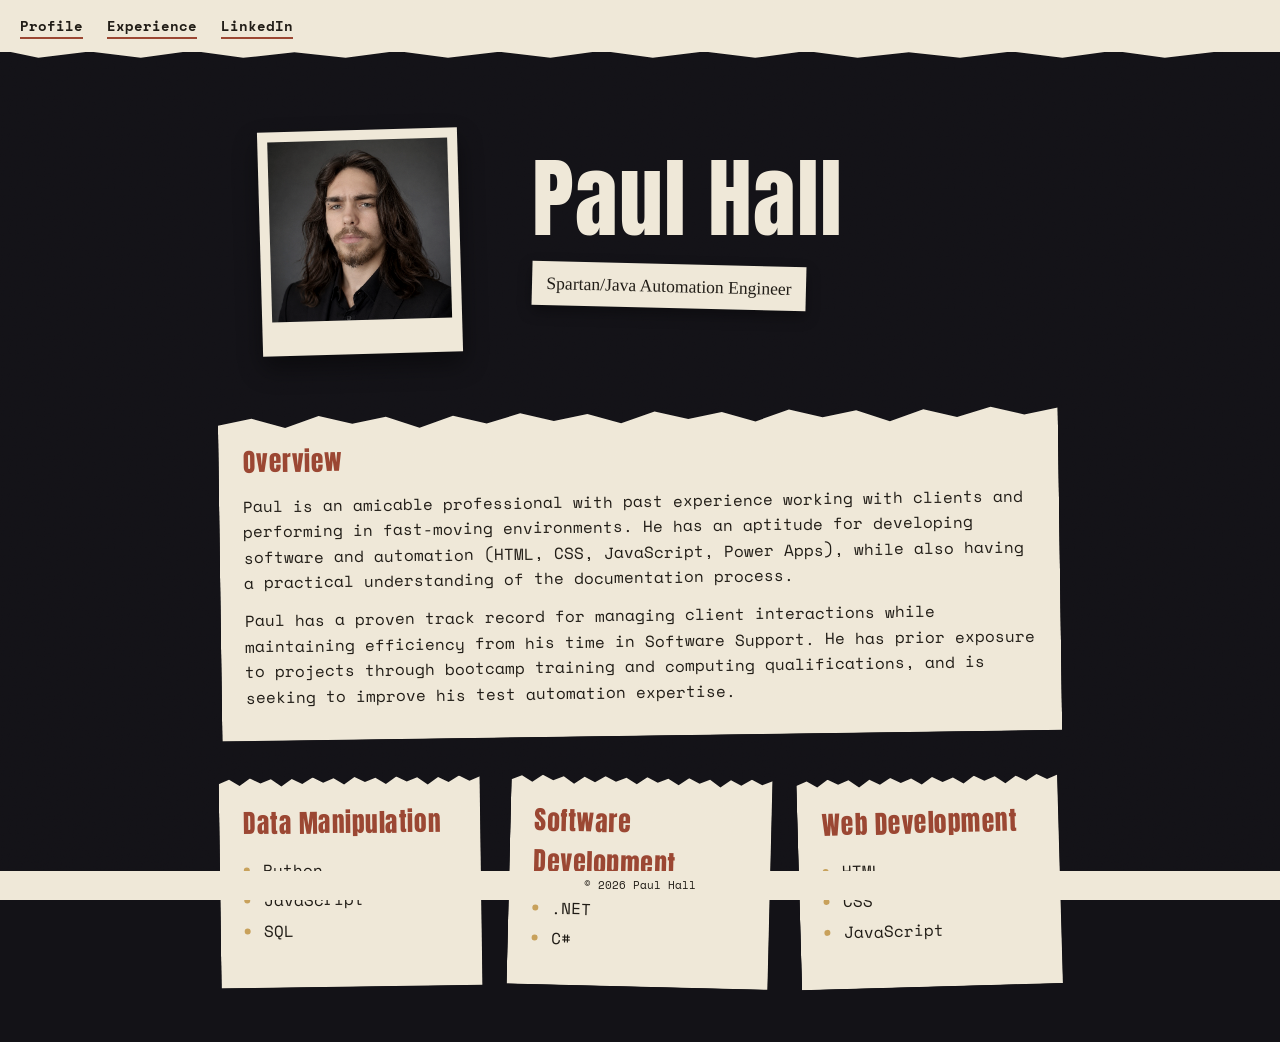
<file: index.html>
<!DOCTYPE html>
<html lang="en">

<head>
    <meta charset="UTF-8">
    <meta name="viewport" content="width=device-width, initial-scale=1.0">
    <meta name="author" content="Paul Hall">
    <meta name="description" content="Profile of Paul Hall, Software/Java Automation Engineer">
    <title>Paul Hall — Profile</title>
    <link href="profileStyle.css" rel="stylesheet">
</head>

<body>
    <header class="strip-nav">
        <nav>
            <ul>
                <li><a href="index.html">Profile</a></li>
                <li><a href="projects.html">Experience</a></li>
                <li><a href="https://www.linkedin.com/" target="_blank" rel="noopener">LinkedIn</a></li>
            </ul>
        </nav>
    </header>

    <main>
        <section class="hero">
            <figure class="polaroid">
                <img src="images/profile-pic.jpeg" alt="Paul Hall" width="200" height="200">
            </figure>
            <div class="hero-text">
                <h1 class="poster">Paul Hall</h1>
                <p class="sticky-note">Spartan/Java Automation Engineer</p>
            </div>
        </section>

        <section class="patch patch--wide">
            <h2>Overview</h2>
            <p>
                Paul is an amicable professional with past experience working with clients and performing in
                fast-moving environments. He has an aptitude for developing software and automation (HTML, CSS,
                JavaScript, Power Apps), while also having a practical understanding of the documentation process.
            </p>
            <p>
                Paul has a proven track record for managing client interactions while maintaining efficiency from
                his time in Software Support. He has prior exposure to projects through bootcamp training and
                computing qualifications, and is seeking to improve his test automation expertise.
            </p>
        </section>

        <section class="patch-grid">
            <div class="patch">
                <h2>Data Manipulation</h2>
                <ul class="setlist">
                    <li>Python</li>
                    <li>JavaScript</li>
                    <li>SQL</li>
                </ul>
            </div>
            <div class="patch">
                <h2>Software Development</h2>
                <ul class="setlist">
                    <li>.NET</li>
                    <li>C#</li>
                </ul>
            </div>
            <div class="patch">
                <h2>Web Development</h2>
                <ul class="setlist">
                    <li>HTML</li>
                    <li>CSS</li>
                    <li>JavaScript</li>
                </ul>
            </div>
        </section>
    </main>

    <footer class="strip-nav">
        <p>&copy; 2026 Paul Hall</p>
    </footer>
</body>

</html>
</file>
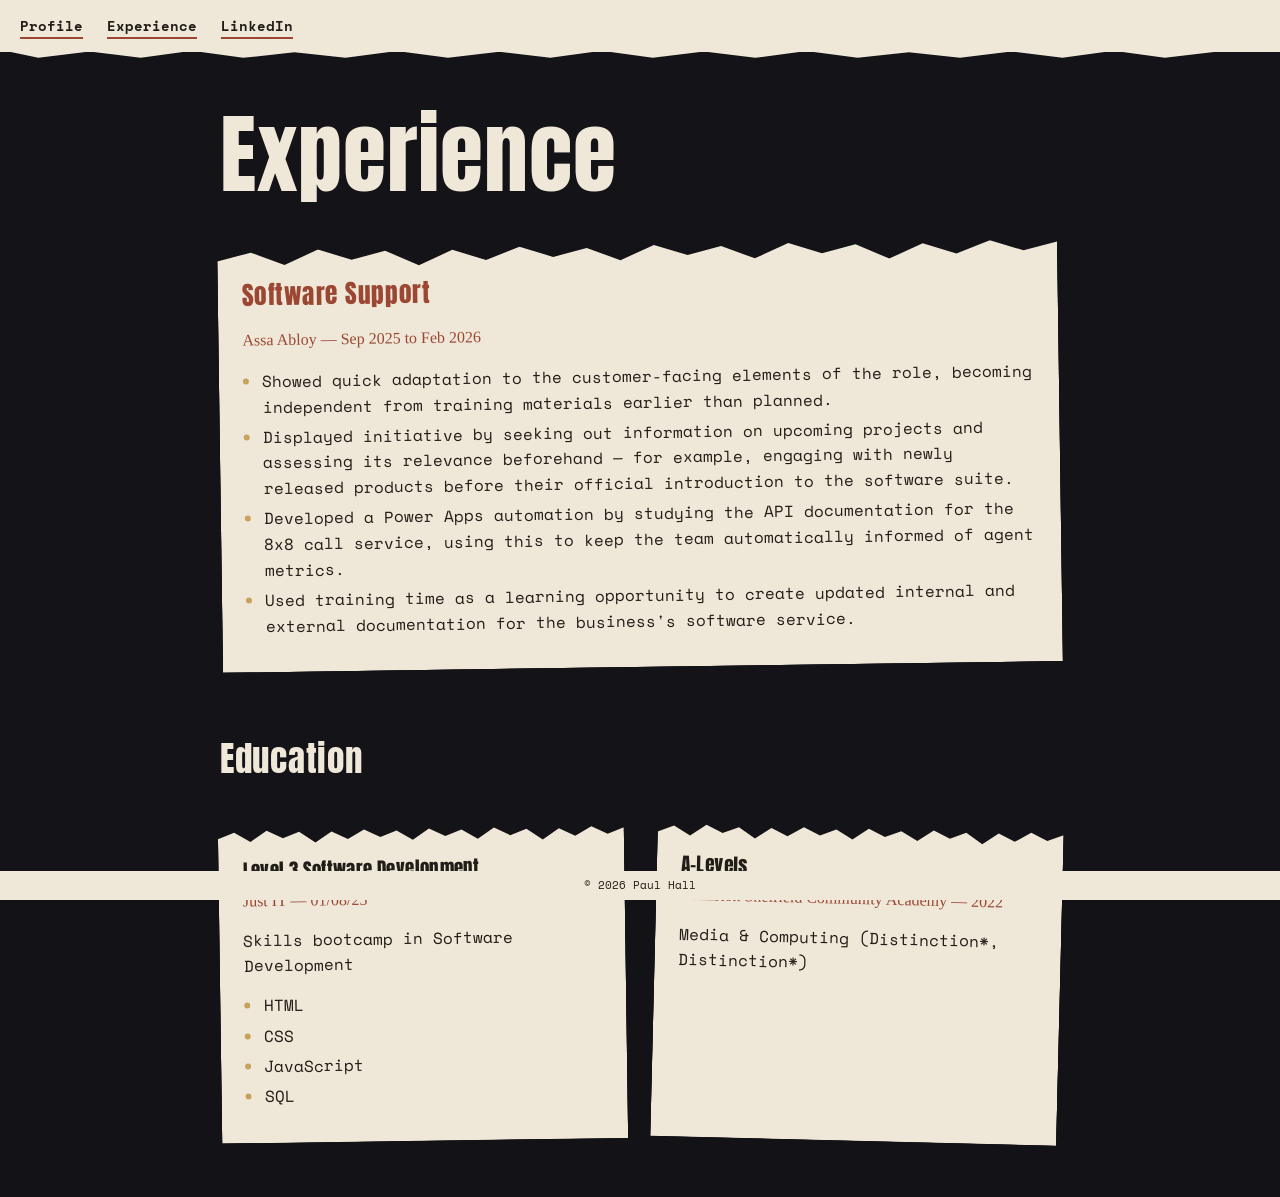
<file: projects.html>
<!DOCTYPE html>
<html lang="en">

<head>
    <meta charset="UTF-8">
    <meta name="viewport" content="width=device-width, initial-scale=1.0">
    <meta name="author" content="Paul Hall">
    <meta name="description" content="Experience and education of Paul Hall, Software/Java Automation Engineer">
    <title>Paul Hall — Experience</title>
    <link href="profileStyle.css" rel="stylesheet">
</head>

<body>
    <header class="strip-nav">
        <nav>
            <ul>
                <li><a href="index.html">Profile</a></li>
                <li><a href="projects.html">Experience</a></li>
                <li><a href="https://www.linkedin.com/" target="_blank" rel="noopener">LinkedIn</a></li>
            </ul>
        </nav>
    </header>

    <main>
        <section class="page-head">
            <h1 class="poster">Experience</h1>
        </section>

        <section class="patch patch--wide">
            <article>
                <h2>Software Support</h2>
                <p class="meta">Assa Abloy — Sep 2025 to Feb 2026</p>
                <ul class="setlist">
                    <li>Showed quick adaptation to the customer-facing elements of the role, becoming independent
                        from training materials earlier than planned.</li>
                    <li>Displayed initiative by seeking out information on upcoming projects and assessing its
                        relevance beforehand — for example, engaging with newly released products before their
                        official introduction to the software suite.</li>
                    <li>Developed a Power Apps automation by studying the API documentation for the 8x8 call
                        service, using this to keep the team automatically informed of agent metrics.</li>
                    <li>Used training time as a learning opportunity to create updated internal and external
                        documentation for the business's software service.</li>
                </ul>
            </article>
        </section>

        <section class="page-head">
            <h2 class="section-title">Education</h2>
        </section>

        <section class="patch-grid">
            <div class="patch">
                <h3>Level 3 Software Development</h3>
                <p class="meta">Just IT — 01/08/25</p>
                <p>Skills bootcamp in Software Development</p>
                <ul class="setlist">
                    <li>HTML</li>
                    <li>CSS</li>
                    <li>JavaScript</li>
                    <li>SQL</li>
                </ul>
            </div>
            <div class="patch">
                <h3>A-Levels</h3>
                <p class="meta">Ormiston Shelfield Community Academy — 2022</p>
                <p>Media &amp; Computing (Distinction*, Distinction*)</p>
            </div>
        </section>
    </main>

    <footer class="strip-nav">
        <p>&copy; 2026 Paul Hall</p>
    </footer>
</body>

</html>
</file>
<file: profileStyle.css>
/* ==========================================================================
   Paul Hall — profile site
   Grunge scrapbook / zine-collage design system
   Reference: moodboard of DIY patches, torn paper notes, handwritten captions
   ========================================================================== */

/* -- Fonts ----------------------------------------------------------------
   Anton     : poster display headlines (the "torn zine" voice)
   Space Mono: body copy + UI (typewriter, DIY-zine feel)
   Permanent Marker: handwritten captions, used sparingly
--------------------------------------------------------------------------- */
@import url('https://fonts.googleapis.com/css2?family=Anton&family=Space+Mono:wght@400;700&family=Permanent+Marker&display=swap');

/* -- Tokens ----------------------------------------------------------------
   Palette pulled straight from the moodboard: washed-out photo blacks,
   torn cream paper, a faded heart-patch rust, olive utility fabric,
   and the gold of the starburst badge.
--------------------------------------------------------------------------- */
:root {
    --ink: #131217;
    --ink-soft: #1d1b22;
    --line: #34313b;

    --paper: #efe8d8;
    --paper-dim: #e2dac6;
    --paper-ink: #201c16;

    --rust: #9a4632;
    --olive: #565a41;
    --gold: #c8a15b;

    --font-display: 'Anton', 'Arial Narrow', sans-serif;
    --font-body: 'Space Mono', ui-monospace, 'Courier New', monospace;
    --font-hand: 'Permanent Marker', cursive;

    --radius-patch: 2px;
    --tilt-1: -1.6deg;
    --tilt-2: 1.4deg;
    --tilt-3: -0.8deg;

    --max-width: 880px;
}

/* -- Reset ------------------------------------------------------------- */
* {
    box-sizing: border-box;
}

html {
    scroll-behavior: smooth;
}

@media (prefers-reduced-motion: reduce) {
    html {
        scroll-behavior: auto;
    }

    * {
        animation-duration: 0.001ms !important;
        transition-duration: 0.001ms !important;
    }
}

body {
    margin: 0;
    background: var(--ink);
    color: var(--paper);
    font-family: var(--font-body);
    font-size: 16px;
    line-height: 1.6;
    position: relative;
    min-height: 100vh;
}

img {
    max-width: 100%;
    display: block;
}

a {
    color: var(--gold);
}

/* Film-grain overlay: a self-contained SVG noise field, no image request. */
body::before {
    content: "";
    position: fixed;
    inset: 0;
    z-index: 1000;
    pointer-events: none;
    opacity: 0.05;
    mix-blend-mode: overlay;
    background-image: url("data:image/svg+xml,%3Csvg xmlns='http://www.w3.org/2000/svg' width='120' height='120'%3E%3Cfilter id='n'%3E%3CfeTurbulence type='fractalNoise' baseFrequency='0.85' numOctaves='2' stitchTiles='stitch'/%3E%3C/filter%3E%3Crect width='100%25' height='100%25' filter='url(%23n)'/%3E%3C/svg%3E");
}

.visually-hidden {
    position: absolute;
    width: 1px;
    height: 1px;
    overflow: hidden;
    clip: rect(0 0 0 0);
    white-space: nowrap;
}

:focus-visible {
    outline: 2px solid var(--gold);
    outline-offset: 3px;
}

/* -- Layout shell -------------------------------------------------------- */
main {
    max-width: var(--max-width);
    margin: 0 auto;
    padding: 2rem 1.25rem 3.5rem;
    display: flex;
    flex-direction: column;
    gap: 2.5rem;
}

.page-head {
    padding-top: 1.5rem;
}

.section-title {
    font-family: var(--font-display);
    font-weight: 400;
    font-size: clamp(1.6rem, 4vw, 2.2rem);
    letter-spacing: 0.02em;
    color: var(--paper);
    margin: 0;
}

/* -- Nav / footer strip: a torn paper band pinned across the page -------- */
.strip-nav {
    background: var(--paper);
    color: var(--paper-ink);
    position: relative;
    padding: 0.9rem 1.25rem;
    margin-bottom: 6px;
}

.strip-nav::after {
    content: "";
    position: absolute;
    left: 0;
    right: 0;
    bottom: -6px;
    height: 8px;
    background: var(--paper);
    clip-path: polygon(0% 0%, 3% 100%, 7% 20%, 11% 100%, 15% 10%, 19% 100%, 23% 30%, 27% 100%,
            31% 15%, 35% 100%, 39% 25%, 43% 100%, 47% 10%, 51% 100%, 55% 20%, 59% 100%,
            63% 15%, 67% 100%, 71% 30%, 75% 100%, 79% 20%, 83% 100%, 87% 10%, 91% 100%,
            95% 25%, 100% 0%);
}

.strip-nav nav ul {
    list-style: none;
    margin: 0;
    padding: 0;
    display: flex;
    flex-wrap: wrap;
    gap: 0.5rem 1.5rem;
    font-weight: 700;
    font-size: 0.9rem;
}

.strip-nav a {
    color: var(--paper-ink);
    text-decoration: none;
    border-bottom: 2px solid var(--rust);
    padding-bottom: 1px;
}

.strip-nav a:hover,
.strip-nav a:focus-visible {
    color: var(--rust);
}

footer.strip-nav {
    position: fixed;
    left: 0;
    right: 0;
    bottom: 0;
    z-index: 1001;
    margin: 0;
    padding: 0.35rem 1.25rem;
    width: auto;
    text-align: center;
    font-size: 0.7rem;
}

footer.strip-nav p {
    margin: 0;
}

footer.strip-nav::after {
    display: none;
}

/* -- Hero ------------------------------------------------------------- */
.hero {
    display: flex;
    align-items: center;
    gap: 2rem;
    flex-wrap: wrap;
    padding-top: 1.5rem;
}

.polaroid {
    background: var(--paper);
    padding: 10px 10px 34px;
    transform: rotate(var(--tilt-1)) scale(1);
    box-shadow: 0 12px 24px rgba(0, 0, 0, 0.45);
    width: 200px;
    transition: transform 0.2s ease;
}

.polaroid:hover,
.polaroid:focus-within {
    transform: rotate(var(--tilt-1)) scale(1.06);
}

.polaroid img {
    width: 100%;
    height: auto;
    filter: grayscale(35%) contrast(1.05);
}

.hero-text {
    flex: 1;
    min-width: 240px;
}

h1.poster {
    font-family: var(--font-display);
    font-weight: 400;
    font-size: clamp(2.75rem, 9vw, 5.5rem);
    line-height: 0.9;
    letter-spacing: 0.01em;
    margin: 0 0 0.6rem;
    color: var(--paper);
}

.sticky-note {
    display: inline-block;
    font-family: var(--font-hand);
    font-size: 1.1rem;
    color: var(--paper-ink);
    background: var(--paper);
    padding: 0.5rem 0.9rem;
    transform: rotate(var(--tilt-2));
    box-shadow: 0 6px 14px rgba(0, 0, 0, 0.35);
}

/* -- Patch component: the torn-paper card used across the page ----------
   Each patch reads its resting tilt from --tilt (falling back to --tilt-3),
   so hover doesn't need a duplicate rule per variant, and any number of
   patches dropped into a .patch-grid automatically alternate their tilt
   via the nth-child rules below. */
.patch-grid {
    display: grid;
    grid-template-columns: repeat(auto-fit, minmax(240px, 1fr));
    gap: 1.75rem;
}

.patch-grid .patch:nth-child(3n+2) {
    --tilt: var(--tilt-2);
}

.patch-grid .patch:nth-child(3n) {
    --tilt: var(--tilt-1);
}

.patch {
    background: var(--paper);
    color: var(--paper-ink);
    padding: 1.6rem 1.5rem 1.9rem;
    box-shadow: 0 10px 22px rgba(0, 0, 0, 0.4);
    clip-path: polygon(0% 3%, 4% 1%, 8% 4%, 12% 0.5%, 16% 3%, 20% 1%, 24% 4.5%, 28% 1%,
            32% 3.5%, 36% 0.5%, 40% 3%, 44% 1%, 48% 4%, 52% 0.5%, 56% 3%, 60% 1%,
            64% 4%, 68% 0.5%, 72% 3%, 76% 1%, 80% 4.5%, 84% 1%, 88% 3.5%, 92% 0.5%,
            96% 3%, 100% 1%, 100% 100%, 0% 100%);
    transform: rotate(var(--tilt, var(--tilt-3))) scale(1);
    transition: transform 0.2s ease, box-shadow 0.2s ease;
}

.patch:hover,
.patch:focus-within {
    transform: rotate(var(--tilt, var(--tilt-3))) scale(1.025);
    box-shadow: 0 16px 30px rgba(0, 0, 0, 0.5);
}

.patch--wide {
    grid-column: 1 / -1;
}

.patch h2 {
    font-family: var(--font-display);
    font-weight: 400;
    font-size: 1.6rem;
    letter-spacing: 0.02em;
    margin: 0 0 0.75rem;
    color: var(--rust);
}

.patch h3 {
    font-family: var(--font-display);
    font-weight: 400;
    font-size: 1.2rem;
    letter-spacing: 0.02em;
    margin: 0 0 0.15rem;
    color: var(--paper-ink);
}

.patch p {
    margin: 0 0 0.75rem;
}

.patch p:last-child {
    margin-bottom: 0;
}

.patch em {
    color: var(--olive);
    font-style: normal;
    border-bottom: 1px dashed var(--olive);
}

.patch strong {
    color: var(--rust);
}

/* Meta line under a role/qualification title: company or institution + dates */
.patch .meta {
    font-family: var(--font-hand);
    color: var(--rust);
    margin: 0 0 0.9rem;
}

/* Bulleted content: hobbies, achievements, skill lists — styled like a
   handwritten gig setlist */
.setlist {
    margin: 0;
    padding-left: 1.2rem;
}

.setlist li {
    padding: 0.15rem 0;
}

.setlist li::marker {
    color: var(--gold);
    font-weight: 700;
}

/* -- Responsive ------------------------------------------------------- */
@media (max-width: 620px) {
    .hero {
        flex-direction: column;
        align-items: flex-start;
    }

    .strip-nav nav ul {
        gap: 0.4rem 1rem;
        font-size: 0.85rem;
    }
}
</file>
